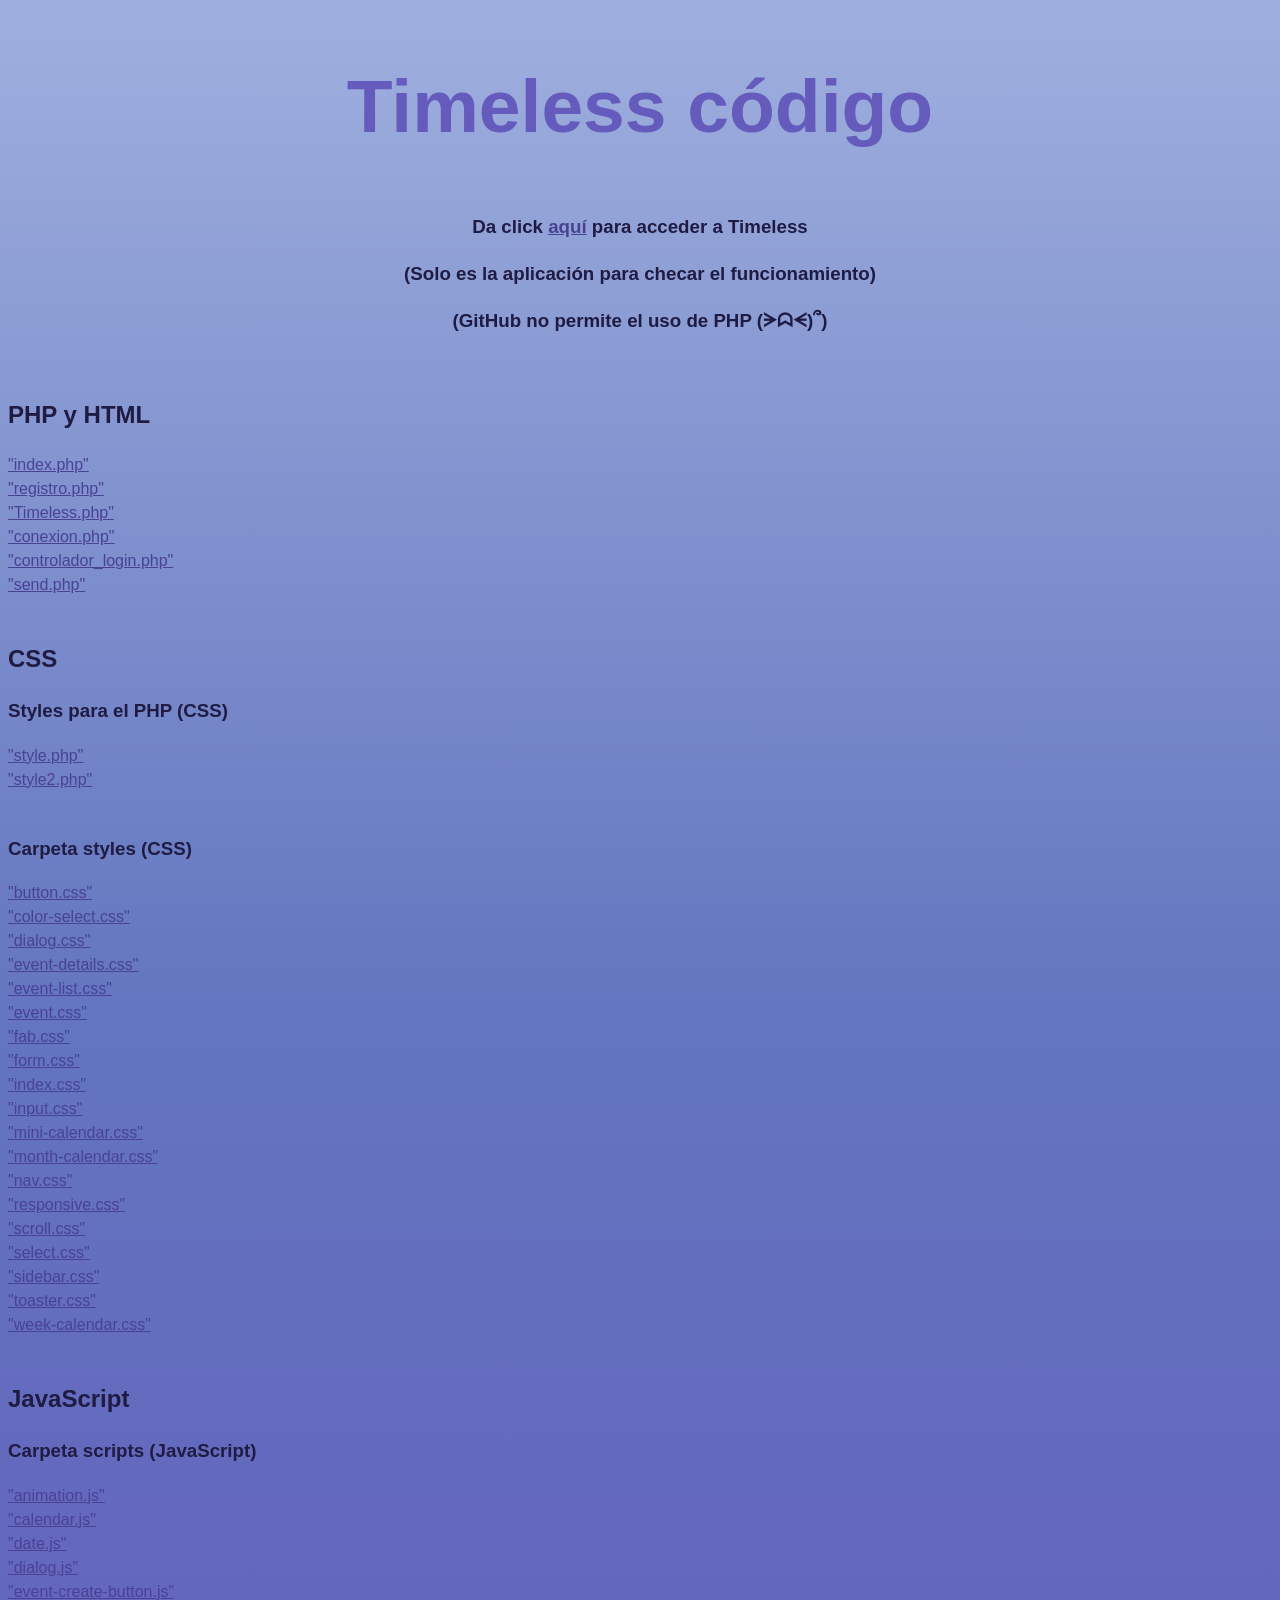
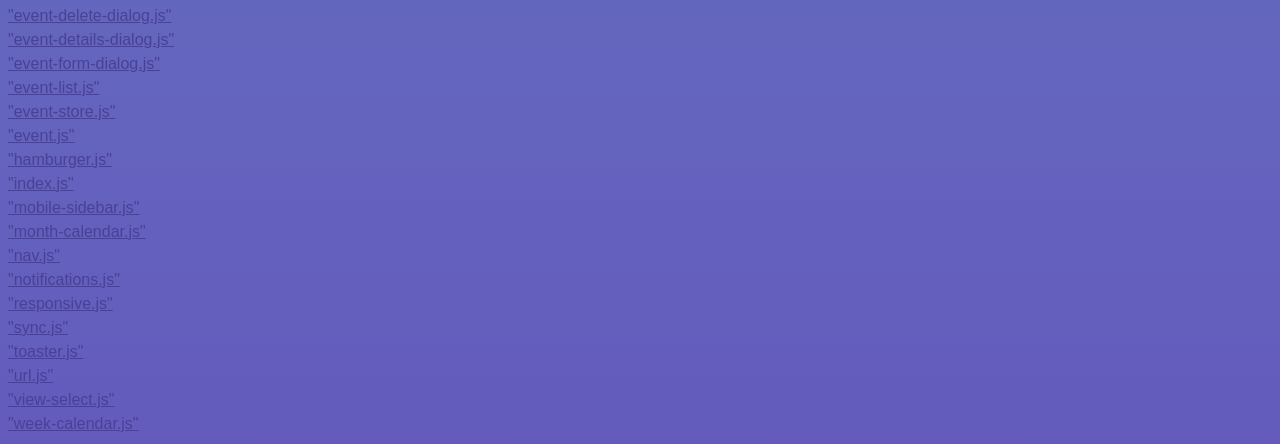
<file: index.html>
<!DOCTYPE html>
<html lang="es">
<head>
  <meta charset="UTF-8">
  <meta name="viewport" content="width=device-width, initial-scale=1.0">
  <title>Código del proyecto</title>
  <link rel="stylesheet" href="codigo.css">
</head>
<body>
  <h1>Timeless código</h1>
  <center><h3>Da click <a href="Timeless.html">aquí</a> para acceder a Timeless</h3></center>
  <center><h3>(Solo es la aplicación para checar el funcionamiento)<h3></center>
  <center><h3>(GitHub no permite el uso de PHP (ᗒᗣᗕ)՞)<h3></center>
  <br>

  <h2>PHP y HTML</h2>
  <a href="index.php">"index.php"</a> <br>
  <a href="registro.php">"registro.php"</a> <br>
  <a href="Timeless.php">"Timeless.php"</a> <br>
  <a href="conexion.php">"conexion.php"</a> <br>
  <a href="controlador_login.php">"controlador_login.php"</a> <br>
  <a href="send.php">"send.php"</a> <br>
  <br>

  <h2>CSS</h2>
  <h3>Styles para el PHP (CSS)</h3>
  <a href="style.css">"style.php"</a> <br>
  <a href="style2.css">"style2.php"</a> <br>
  <br>

  <h3>Carpeta styles (CSS)</h3>
  <a href="styles/button.css">"button.css"</a> <br>
  <a href="styles/color-select.css">"color-select.css"</a> <br>
  <a href="styles/dialog.css">"dialog.css"</a> <br>
  <a href="styles/event-details.css">"event-details.css"</a> <br>
  <a href="styles/event-list.css">"event-list.css"</a> <br>
  <a href="styles/event.css">"event.css"</a> <br>
  <a href="styles/fab.css">"fab.css"</a> <br>
  <a href="styles/form.css">"form.css"</a> <br>
  <a href="styles/index.css">"index.css"</a> <br>
  <a href="styles/input.css">"input.css"</a> <br>
  <a href="styles/mini-calendar.css">"mini-calendar.css"</a> <br>
  <a href="styles/month-calendar.css">"month-calendar.css"</a> <br>
  <a href="styles/nav.css">"nav.css"</a> <br>
  <a href="styles/responsive.css">"responsive.css"</a> <br>
  <a href="styles/scroll.css">"scroll.css"</a> <br>
  <a href="styles/select.css">"select.css"</a> <br>
  <a href="styles/sidebar.css">"sidebar.css"</a> <br>
  <a href="styles/toaster.css">"toaster.css"</a> <br>
  <a href="styles/week-calendar.css">"week-calendar.css"</a> <br>
  <br>

  <h2>JavaScript</h2>
  <h3>Carpeta scripts (JavaScript)</h3>
  <a href="scripts/animation.js">"animation.js"</a> <br>
  <a href="scripts/calendar.js">"calendar.js"</a> <br>
  <a href="scripts/date.js">"date.js"</a> <br>
  <a href="scripts/dialog.js">"dialog.js"</a> <br>
  <a href="scripts/event-create-button.js">"event-create-button.js"</a> <br>
  <a href="scripts/event-delete-dialog.js">"event-delete-dialog.js"</a> <br>
  <a href="scripts/event-details-dialog.js">"event-details-dialog.js"</a> <br>
  <a href="scripts/event-form-dialog.js">"event-form-dialog.js"</a> <br>
  <a href="scripts/event-list.js">"event-list.js"</a> <br>
  <a href="scripts/event-store.js">"event-store.js"</a> <br>
  <a href="scripts/event.js">"event.js"</a> <br>
  <a href="scripts/hamburger.js">"hamburger.js"</a> <br>
  <a href="scripts/index.js">"index.js"</a> <br>
  <a href="scripts/mobile-sidebar.js">"mobile-sidebar.js"</a> <br>
  <a href="scripts/month-calendar.js">"month-calendar.js"</a> <br>
  <a href="scripts/nav.js">"nav.js"</a> <br>
  <a href="scripts/notifications.js">"notifications.js"</a> <br>
  <a href="scripts/responsive.js">"responsive.js"</a> <br>
  <a href="scripts/sync.js">"sync.js"</a> <br>
  <a href="scripts/toaster.js">"toaster.js"</a> <br>
  <a href="scripts/url.js">"url.js"</a> <br>
  <a href="scripts/view-select.js">"view-select.js"</a> <br>
  <a href="scripts/week-calendar.js">"week-calendar.js"</a> <br>

  
</body>
</html>
</file>
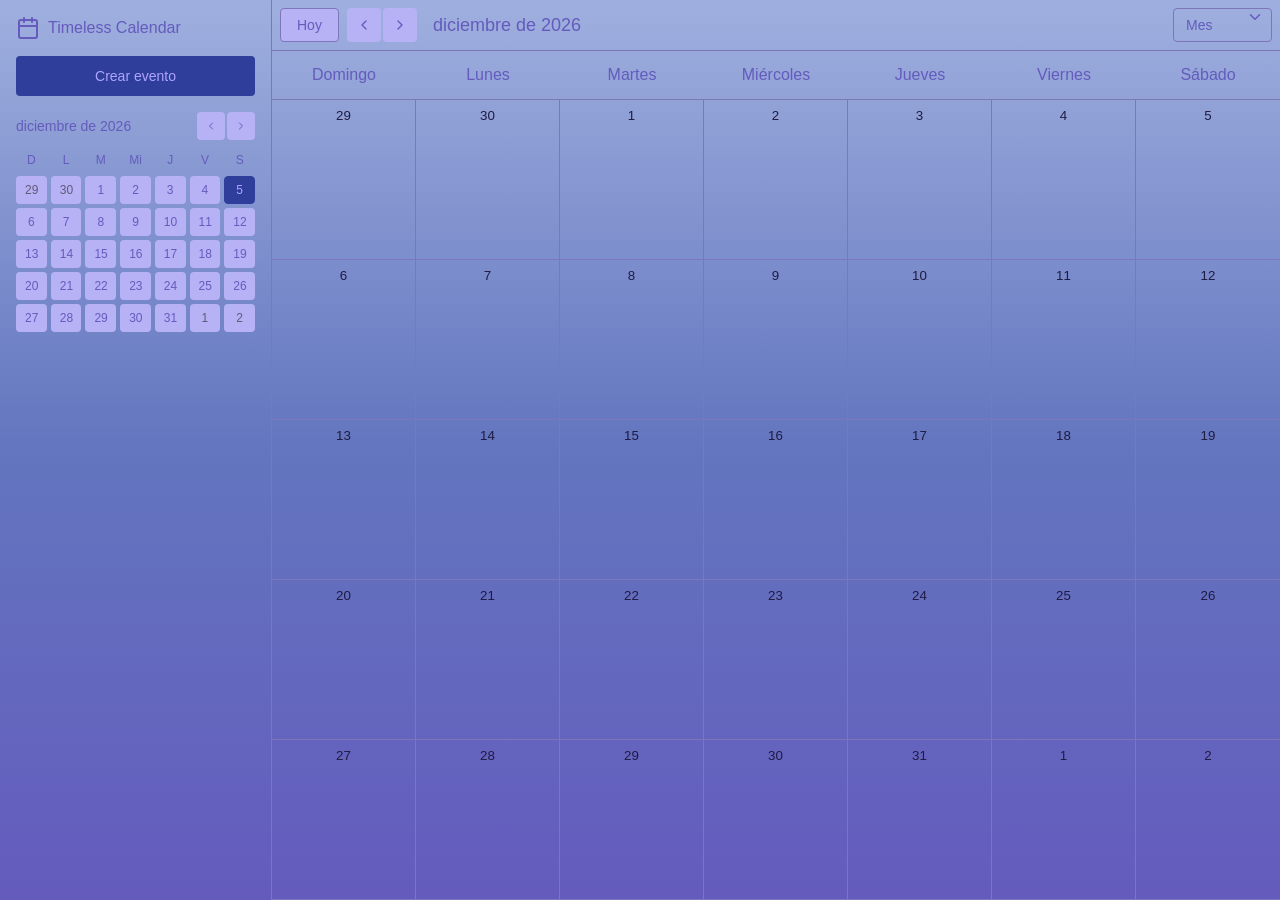
<file: Timeless.html>
<!DOCTYPE html>
<html lang="es">

<head>
  <meta charset="UTF-8">
  <meta name="viewport" content="width=device-width, initial-scale=1.0">
  <link rel="stylesheet" href="index.css" />
  <script src="index.js" type="module"></script>
  <title>Timeless</title>
</head>

<body>
  <div class="app">
    <!-- Barra lateral -->
    <div class="sidebar desktop-only">
      <div class="sidebar__logo">
        <!-- Icono calendario -->
        <svg xmlns="http://www.w3.org/2000/svg" width="24" height="24" viewBox="0 0 24 24" fill="none"
          stroke="currentColor" stroke-width="2" stroke-linecap="round" stroke-linejoin="round"
          class="lucide lucide-calendar">
          <path d="M8 2v4" />
          <path d="M16 2v4" />
          <rect width="18" height="18" x="3" y="4" rx="2" />
          <path d="M3 10h18" />
        </svg>
        <span class="sidebar__title">Timeless Calendar</span>
      </div>

      <!-- Botón crear evento -->
      <button class="button button--primary button--lg" data-event-create-button>Crear evento</button>

      <!-- Mini calendario -->
      <div class="mini-calendar" data-mini-calendar>
        <div class="mini-calendar__header">
          <time class="mini-calendar__date" data-mini-calendar-date></time>

          <!-- Controles mini calendario -->
          <div class="mini-calendar__controls">
            <button class="button button--icon button--secondary button--sm" data-mini-calendar-previous-button>
            <!-- Flecha izquierda -->  
            <svg xmlns="http://www.w3.org/2000/svg" width="24" height="24" viewBox="0 0 24 24" fill="none"
                stroke="currentColor" stroke-width="2" stroke-linecap="round" stroke-linejoin="round"
                class="button__icon">
                <path d="m15 18-6-6 6-6" />
              </svg>
            </button>

            <button class="button button--icon button--secondary button--sm" data-mini-calendar-next-button>
            <!-- Flecha derecha -->  
            <svg xmlns="http://www.w3.org/2000/svg" width="24" height="24" viewBox="0 0 24 24" fill="none"
                stroke="currentColor" stroke-width="2" stroke-linecap="round" stroke-linejoin="round"
                class="button__icon">
                <path d="m9 18 6-6-6-6" />
              </svg>
            </button>
          </div>
        </div>

        <!-- Días de la semana -->
        <div class="mini-calendar__content">
          <ul class="mini-calendar__day-of-week-list">
            <li class="mini-calendar__day-of-week">D</li>
            <li class="mini-calendar__day-of-week">L</li>
            <li class="mini-calendar__day-of-week">M</li>
            <li class="mini-calendar__day-of-week">Mi</li>
            <li class="mini-calendar__day-of-week">J</li>
            <li class="mini-calendar__day-of-week">V</li>
            <li class="mini-calendar__day-of-week">S</li>
          </ul>

          <!-- Lista de días -->
          <ul class="mini-calendar__day-list" data-mini-calendar-day-list></ul>
        </div>
      </div>
    </div>

    <!-- Contenido principal -->
    <main class="main">
      <div class="nav">
        <!-- Botón menú móvil -->
        <button class="button button--icon button--secondary mobile-only" data-hamburger-button>
          <svg xmlns="http://www.w3.org/2000/svg" width="24" height="24" viewBox="0 0 24 24" fill="none"
            stroke="currentColor" stroke-width="2" stroke-linecap="round" stroke-linejoin="round" class="button__icon">
            <line x1="4" x2="20" y1="12" y2="12" />
            <line x1="4" x2="20" y1="6" y2="6" />
            <line x1="4" x2="20" y1="18" y2="18" />
          </svg>
        </button>

        <!-- Controles de navegación -->
        <div class="nav__date-info">
          <div class="nav__controls">
            <button class="button button--secondary desktop-only" data-nav-today-button>Hoy</button>
            <button class="button button--icon button--secondary mobile-only" data-nav-today-button>
            <!-- Icono calendario -->  
            <svg xmlns="http://www.w3.org/2000/svg" width="24" height="24" viewBox="0 0 24 24" fill="none"
                stroke="currentColor" stroke-width="2" stroke-linecap="round" stroke-linejoin="round"
                class="button__icon">
                <path d="M8 2v4" />
                <path d="M16 2v4" />
                <rect width="18" height="18" x="3" y="4" rx="2" />
                <path d="M3 10h18" />
                <path d="M8 14h.01" />
                <path d="M12 14h.01" />
                <path d="M16 14h.01" />
                <path d="M8 18h.01" />
                <path d="M12 18h.01" />
                <path d="M16 18h.01" />
              </svg>
            </button>

            <!-- Flechas de navegación -->
            <div class="nav__arrows">
              <button class="button button--icon button--secondary" data-nav-previous-button>
              <!-- Icono atrás -->  
              <svg xmlns="http://www.w3.org/2000/svg" width="24" height="24" viewBox="0 0 24 24" fill="none"
                  stroke="currentColor" stroke-width="2" stroke-linecap="round" stroke-linejoin="round"
                  class="button__icon">
                  <path d="m15 18-6-6 6-6" />
                </svg>
              </button>

              <button class="button button--icon button--secondary" data-nav-next-button>
              <!-- Icono adelante -->  
              <svg xmlns="http://www.w3.org/2000/svg" width="24" height="24" viewBox="0 0 24 24" fill="none"
                  stroke="currentColor" stroke-width="2" stroke-linecap="round" stroke-linejoin="round"
                  class="button__icon">
                  <path d="m9 18 6-6-6-6" />
                </svg>
              </button>
            </div>
          </div>
          <!-- Fecha actual en la barra -->
          <time class="nav__date" data-nav-date></time>
        </div>

        <!-- Selector de vista (desktop) -->
        <div class="select desktop-only">
          <select class="select__select" data-view-select>
            <option value="day">Día</option>
            <option value="week">Semana</option>
            <option value="month" selected>Mes</option>
          </select>

          <!-- Icono desplegable -->
          <svg xmlns="http://www.w3.org/2000/svg" width="24" height="24" viewBox="0 0 24 24" fill="none"
            stroke="currentColor" stroke-width="2" stroke-linecap="round" stroke-linejoin="round" class="select__icon">
            <path d="m6 9 6 6 6-6" />
          </svg>
        </div>
      </div>
      <!-- Contenedor del calendario -->
      <div class="calendar" data-calendar>
      </div>
    </main>
  </div>

  <!-- Botón flotante (móvil) para crear evento -->
  <button class="fab mobile-only" data-event-create-button>
    <svg xmlns="http://www.w3.org/2000/svg" width="24" height="24" viewBox="0 0 24 24" fill="none" stroke="currentColor"
      stroke-width="2" stroke-linecap="round" stroke-linejoin="round" class="fab__icon">
      <path d="M5 12h14" />
      <path d="M12 5v14" />
    </svg>
  </button>

  <!-- Diálogo del formulario de evento -->
  <dialog class="dialog" data-dialog="event-form">
    <form class="form" data-event-form>
      <div class="dialog__wrapper">
        <!-- Encabezado del diálogo -->
        <div class="dialog__header">
          <h2 class="dialog__title" data-dialog-title></h2>
          <!-- Título dinámico -->
          <button class="button button--icon button--secondary" type="button" data-dialog-close-button>
          <!-- Icono cerrar -->  
          <svg xmlns="http://www.w3.org/2000/svg" width="24" height="24" viewBox="0 0 24 24" fill="none"
              stroke="currentColor" stroke-width="2" stroke-linecap="round" stroke-linejoin="round"
              class="button__icon">
              <path d="M18 6 6 18" />
              <path d="m6 6 12 12" />
            </svg>
          </button>
        </div>

        <!-- Contenido del formulario -->
        <div class="dialog__content">
          <div class="form__fields">
            <!-- ID del evento -->
            <input type="hidden" id="id" name="id" />

            <!-- Título del evento -->
            <div class="form__field">
              <label class="form__label" for="title">Titulo</label>
              <input class="input input--fill" id="title" name="title" type="text" placeholder="¡Mi gran evento!"
                required autofocus />
            </div>

            <!-- Fecha del evento -->
            <div class="form__field">
              <label class="form__label" for="date">Fecha</label>
              <input class="input input--fill" id="date" name="date" type="date" required />
            </div>

            <!-- Hora de inicio -->
            <div class="form__split">
              <div class="form__field">
                <label class="form__label" for="start-time">Desde</label>
                <div class="select select--fill">
                  <select class="select__select" id="start-time" name="start-time">
                    <option value="0">12:00 AM</option>
                    <option value="30">12:30 AM</option>
                    <option value="60">1:00 AM</option>
                    <option value="90">1:30 AM</option>
                    <option value="120">2:00 AM</option>
                    <option value="150">2:30 AM</option>
                    <option value="180">3:00 AM</option>
                    <option value="210">3:30 AM</option>
                    <option value="240">4:00 AM</option>
                    <option value="270">4:30 AM</option>
                    <option value="300">5:00 AM</option>
                    <option value="330">5:30 AM</option>
                    <option value="360">6:00 AM</option>
                    <option value="390">6:30 AM</option>
                    <option value="420">7:00 AM</option>
                    <option value="450">7:30 AM</option>
                    <option value="480">8:00 AM</option>
                    <option value="510">8:30 AM</option>
                    <option value="540">9:00 AM</option>
                    <option value="570">9:30 AM</option>
                    <option value="600">10:00 AM</option>
                    <option value="630">10:30 AM</option>
                    <option value="660">11:00 AM</option>
                    <option value="690">11:30 AM</option>
                    <option value="720">12:00 PM</option>
                    <option value="750">12:30 PM</option>
                    <option value="780">1:00 PM</option>
                    <option value="810">1:30 PM</option>
                    <option value="840">2:00 PM</option>
                    <option value="870">2:30 PM</option>
                    <option value="900">3:00 PM</option>
                    <option value="930">3:30 PM</option>
                    <option value="960">4:00 PM</option>
                    <option value="990">4:30 PM</option>
                    <option value="1020">5:00 PM</option>
                    <option value="1050">5:30 PM</option>
                    <option value="1080">6:00 PM</option>
                    <option value="1110">6:30 PM</option>
                    <option value="1140">7:00 PM</option>
                    <option value="1170">7:30 PM</option>
                    <option value="1200">8:00 PM</option>
                    <option value="1230">8:30 PM</option>
                    <option value="1260">9:00 PM</option>
                    <option value="1290">9:30 PM</option>
                    <option value="1320">10:00 PM</option>
                    <option value="1350">10:30 PM</option>
                    <option value="1380">11:00 PM</option>
                    <option value="1410">11:30 PM</option>
                  </select>

                  <!-- Icono desplegable -->
                  <svg xmlns="http://www.w3.org/2000/svg" width="24" height="24" viewBox="0 0 24 24" fill="none"
                    stroke="currentColor" stroke-width="2" stroke-linecap="round" stroke-linejoin="round"
                    class="select__icon">
                    <path d="m6 9 6 6 6-6" />
                  </svg>
                </div>
              </div>

              <!-- Campo hora de fin -->
              <div class="form__field">
                <label class="form__label" for="end-time">Hasta</label>
                <div class="select select--fill">
                  <select class="select__select" id="end-time" name="end-time">
                  <!-- Opciones cada 30 min -->  
                  <option value="30">12:30 AM</option>
                    <option value="60">1:00 AM</option>
                    <option value="90">1:30 AM</option>
                    <option value="120">2:00 AM</option>
                    <option value="150">2:30 AM</option>
                    <option value="180">3:00 AM</option>
                    <option value="210">3:30 AM</option>
                    <option value="240">4:00 AM</option>
                    <option value="270">4:30 AM</option>
                    <option value="300">5:00 AM</option>
                    <option value="330">5:30 AM</option>
                    <option value="360">6:00 AM</option>
                    <option value="390">6:30 AM</option>
                    <option value="420">7:00 AM</option>
                    <option value="450">7:30 AM</option>
                    <option value="480">8:00 AM</option>
                    <option value="510">8:30 AM</option>
                    <option value="540">9:00 AM</option>
                    <option value="570">9:30 AM</option>
                    <option value="600">10:00 AM</option>
                    <option value="630">10:30 AM</option>
                    <option value="660">11:00 AM</option>
                    <option value="690">11:30 AM</option>
                    <option value="720">12:00 PM</option>
                    <option value="750">12:30 PM</option>
                    <option value="780">1:00 PM</option>
                    <option value="810">1:30 PM</option>
                    <option value="840">2:00 PM</option>
                    <option value="870">2:30 PM</option>
                    <option value="900">3:00 PM</option>
                    <option value="930">3:30 PM</option>
                    <option value="960">4:00 PM</option>
                    <option value="990">4:30 PM</option>
                    <option value="1020">5:00 PM</option>
                    <option value="1050">5:30 PM</option>
                    <option value="1080">6:00 PM</option>
                    <option value="1110">6:30 PM</option>
                    <option value="1140">7:00 PM</option>
                    <option value="1170">7:30 PM</option>
                    <option value="1200">8:00 PM</option>
                    <option value="1230">8:30 PM</option>
                    <option value="1260">9:00 PM</option>
                    <option value="1290">9:30 PM</option>
                    <option value="1320">10:00 PM</option>
                    <option value="1350">10:30 PM</option>
                    <option value="1380">11:00 PM</option>
                    <option value="1410">11:30 PM</option>
                    <option value="1440">12:00 AM</option>
                  </select>

                  <!-- Icono desplegable -->
                  <svg xmlns="http://www.w3.org/2000/svg" width="24" height="24" viewBox="0 0 24 24" fill="none"
                    stroke="currentColor" stroke-width="2" stroke-linecap="round" stroke-linejoin="round"
                    class="select__icon">
                    <path d="m6 9 6 6 6-6" />
                  </svg>
                </div>
              </div>
            </div>

            <!-- Campo de selección de color -->
            <div class="form__field">
              <label class="form__label" for="color">Color</label>
              <div class="color-select">
                <!-- Opciones de color -->
                <label class="color-select__item" style="--color-select-item-color: #2563eb">
                  <input class="color-select__input" type="radio" name="color" value="#2563eb" checked />
                  <div class="color-select__color">
                    <div class="color-select__color-inner"></div>
                  </div>
                </label>
                <label class="color-select__item" style="--color-select-item-color: #ea580c">
                  <input class="color-select__input" type="radio" name="color" value="#ea580c" />
                  <div class="color-select__color">
                    <div class="color-select__color-inner"></div>
                  </div>
                </label>
                <label class="color-select__item" style="--color-select-item-color: #16a34a">
                  <input class="color-select__input" type="radio" name="color" value="#16a34a" />
                  <div class="color-select__color">
                    <div class="color-select__color-inner"></div>
                  </div>
                </label>
                <label class="color-select__item" style="--color-select-item-color: #7c3aed">
                  <input class="color-select__input" type="radio" name="color" value="#7c3aed" />
                  <div class="color-select__color">
                    <div class="color-select__color-inner"></div>
                  </div>
                </label>
                <label class="color-select__item" style="--color-select-item-color: #e11d48">
                  <input class="color-select__input" type="radio" name="color" value="#e11d48" />
                  <div class="color-select__color">
                    <div class="color-select__color-inner"></div>
                  </div>
                </label>
              </div>
            </div>
          </div>
        </div>

        <!-- Pie del diálogo del formulario -->
        <div class="dialog__footer">
          <div class="dialog__actions">
            <!-- Botón cancelar -->
            <button class="button button--secondary" type="button" data-dialog-close-button>Cancelar</button>
            <!-- Botón guardar -->
            <button class="button button--primary">Guardar</button>
          </div>
        </div>
      </div>
    </form>
  </dialog>

  <!-- Diálogo: detalles del evento -->
  <dialog class="dialog" data-dialog="event-details">
    <div class="dialog__wrapper">
      <!-- Encabezado -->
      <div class="dialog__header">
        <h2 class="dialog__title">Detalles del evento</h2>
        <div class="dialog__header-actions">
          <!-- Botón eliminar -->
          <button class="button button--icon button--secondary" data-event-details-delete-button>
            <svg xmlns="http://www.w3.org/2000/svg" width="24" height="24" viewBox="0 0 24 24" fill="none"
              stroke="currentColor" stroke-width="2" stroke-linecap="round" stroke-linejoin="round"
              class="button__icon">
              <path d="M3 6h18" />
              <path d="M19 6v14c0 1-1 2-2 2H7c-1 0-2-1-2-2V6" />
              <path d="M8 6V4c0-1 1-2 2-2h4c1 0 2 1 2 2v2" />
            </svg>
          </button>

          <!-- Botón editar -->
          <button class="button button--icon button--secondary" data-event-details-edit-button>
            <svg xmlns="http://www.w3.org/2000/svg" width="24" height="24" viewBox="0 0 24 24" fill="none"
              stroke="currentColor" stroke-width="2" stroke-linecap="round" stroke-linejoin="round"
              class="button__icon">
              <path
                d="M21.174 6.812a1 1 0 0 0-3.986-3.987L3.842 16.174a2 2 0 0 0-.5.83l-1.321 4.352a.5.5 0 0 0 .623.622l4.353-1.32a2 2 0 0 0 .83-.497z" />
              <path d="m15 5 4 4" />
            </svg>
          </button>

          <!-- Separador -->
          <div class="dialog__header-actions-divider"></div>

          <!-- Botón cerrar -->
          <button class="button button--icon button--secondary" data-dialog-close-button autofocus>
            <svg xmlns="http://www.w3.org/2000/svg" width="24" height="24" viewBox="0 0 24 24" fill="none"
              stroke="currentColor" stroke-width="2" stroke-linecap="round" stroke-linejoin="round"
              class="button__icon">
              <path d="M18 6 6 18" />
              <path d="m6 6 12 12" />
            </svg>
          </button>
        </div>
      </div>

      <!-- Contenido detalles -->
      <div class="dialog__content">
        <div class="event-details" data-event-details>
          <div class="event-details__line"></div>
          <div class="event-details__content">
            <div class="event-details__title" data-event-details-title></div>
            <div class="event-details__time">
              <time data-event-details-date></time> <br />
              <time data-event-details-start-time></time> - <time data-event-details-end-time></time>
            </div>
          </div>
        </div>
      </div>
    </div>
  </dialog>

  <!-- Diálogo: eliminar evento -->
  <dialog class="dialog" data-dialog="event-delete">
    <div class="dialog__wrapper">
      <div class="dialog__header">
        <h2 class="dialog__title">Eliminar evento</h2>

        <button class="button button--icon button--secondary" data-dialog-close-button autofocus>
          <svg xmlns="http://www.w3.org/2000/svg" width="24" height="24" viewBox="0 0 24 24" fill="none"
            stroke="currentColor" stroke-width="2" stroke-linecap="round" stroke-linejoin="round" class="button__icon">
            <path d="M18 6 6 18" />
            <path d="m6 6 12 12" />
          </svg>
        </button>
      </div>

      <!-- Confirmación -->
      <div class="dialog__content">
        <p>¿De verdad quieres eliminar <strong data-event-delete-title></strong>?</p>
      </div>

      <!-- Acciones -->
      <div class="dialog__footer">
        <div class="dialog__actions">
          <button class="button button--secondary" data-dialog-close-button>Cancelar</button>
          <button class="button button--danger" data-event-delete-button>Eliminar</button>
        </div>
      </div>
    </div>
  </dialog>

  <!-- Diálogo: sidebar móvil -->
  <dialog class="dialog dialog--sidebar" data-dialog="mobile-sidebar">
    <div class="dialog__wrapper">
      <div class="dialog__content">
        <div class="mini-calendar" data-mini-calendar>
          <div class="mini-calendar__header">
            <time class="mini-calendar__date" data-mini-calendar-date></time>

            <div class="mini-calendar__controls">
              <!-- Botón anterior -->
              <button class="button button--icon button--secondary button--sm" data-mini-calendar-previous-button>
                <svg xmlns="http://www.w3.org/2000/svg" width="24" height="24" viewBox="0 0 24 24" fill="none"
                  stroke="currentColor" stroke-width="2" stroke-linecap="round" stroke-linejoin="round"
                  class="button__icon">
                  <path d="m15 18-6-6 6-6" />
                </svg>
              </button>

              <!-- Botón: siguiente (mini calendario) -->
              <button class="button button--icon button--secondary button--sm" data-mini-calendar-next-button>
                <svg xmlns="http://www.w3.org/2000/svg" width="24" height="24" viewBox="0 0 24 24" fill="none"
                  stroke="currentColor" stroke-width="2" stroke-linecap="round" stroke-linejoin="round"
                  class="button__icon">
                  <path d="m9 18 6-6-6-6" />
                </svg>
              </button>
            </div>
          </div>

          <!-- Contenido mini calendario -->
          <div class="mini-calendar__content">
            <ul class="mini-calendar__day-of-week-list">
              <li class="mini-calendar__day-of-week">D</li>
              <li class="mini-calendar__day-of-week">L</li>
              <li class="mini-calendar__day-of-week">M</li>
              <li class="mini-calendar__day-of-week">Mi</li>
              <li class="mini-calendar__day-of-week">J</li>
              <li class="mini-calendar__day-of-week">V</li>
              <li class="mini-calendar__day-of-week">S</li>
            </ul>

            <!-- Lista de días (se rellena por JS) -->
            <ul class="mini-calendar__day-list" data-mini-calendar-day-list></ul>
          </div>
        </div>
      </div>
    </div>
  </dialog>

  <!-- Plantilla: calendario mensual -->
  <template data-template="month-calendar">
    <div class="month-calendar" data-month-calendar>
      <!-- Encabezados de días completos -->
      <ul class="month-calendar__day-of-week-list">
        <li class="month-calendar__day-of-week">Domingo</li>
        <li class="month-calendar__day-of-week">Lunes</li>
        <li class="month-calendar__day-of-week">Martes</li>
        <li class="month-calendar__day-of-week">Miércoles</li>
        <li class="month-calendar__day-of-week">Jueves</li>
        <li class="month-calendar__day-of-week">Viernes</li>
        <li class="month-calendar__day-of-week">Sábado</li>
      </ul>

      <!-- Contenedor scroll de días -->
      <div class="month-calendar__day-list-wrapper">
        <ul class="month-calendar__day-list" data-month-calendar-day-list data-calendar-scrollable>
        </ul>
      </div>
    </div>
  </template>

  <!-- Plantilla: día del mes -->
  <template data-template="month-calendar-day">
    <li class="month-calendar__day" data-month-calendar-day>
      <!-- Etiqueta del día -->
      <button class="month-calendar__day-label" data-month-calendar-day-label></button>
      <!-- Lista de eventos del día -->
      <div class="month-calendar__event-list-wrapper" data-month-calendar-event-list-wrapper>
        <ul class="event-list" data-event-list></ul>
      </div>
    </li>
  </template>

  <!-- Plantilla: calendario semanal -->
  <template data-template="week-calendar">
    <div class="week-calendar" data-week-calendar>
    <!-- Encabezados de días de la semana -->  
    <ul class="week-calendar__day-of-week-list" data-week-calendar-day-of-week-list>
      </ul>

      <!-- Lista de eventos de todo el día -->
      <ul class="week-calendar__all-day-list" data-week-calendar-all-day-list>
      </ul>

      <!-- Contenido del calendario semanal -->
      <div class="week-calendar__content">
        <div class="week-calendar__content-inner" data-calendar-scrollable>
        <!-- Lista de horas (cada 1 h) -->  
        <ul class="week-calendar__time-list">
            <li class="week-calendar__time-item">
              <time class="week-calendar__time">12:00 AM</time>
            </li>
            <li class="week-calendar__time-item">
              <time class="week-calendar__time">1:00 AM</time>
            </li>
            <li class="week-calendar__time-item">
              <time class="week-calendar__time">2:00 AM</time>
            </li>
            <li class="week-calendar__time-item">
              <time class="week-calendar__time">3:00 AM</time>
            </li>
            <li class="week-calendar__time-item">
              <time class="week-calendar__time">4:00 AM</time>
            </li>
            <li class="week-calendar__time-item">
              <time class="week-calendar__time">5:00 AM</time>
            </li>
            <li class="week-calendar__time-item">
              <time class="week-calendar__time">6:00 AM</time>
            </li>
            <li class="week-calendar__time-item">
              <time class="week-calendar__time">7:00 AM</time>
            </li>
            <li class="week-calendar__time-item">
              <time class="week-calendar__time">8:00 AM</time>
            </li>
            <li class="week-calendar__time-item">
              <time class="week-calendar__time">9:00 AM</time>
            </li>
            <li class="week-calendar__time-item">
              <time class="week-calendar__time">10:00 AM</time>
            </li>
            <li class="week-calendar__time-item">
              <time class="week-calendar__time">11:00 AM</time>
            </li>
            <li class="week-calendar__time-item">
              <time class="week-calendar__time">12:00 PM</time>
            </li>
            <li class="week-calendar__time-item">
              <time class="week-calendar__time">1:00 PM</time>
            </li>
            <li class="week-calendar__time-item">
              <time class="week-calendar__time">2:00 PM</time>
            </li>
            <li class="week-calendar__time-item">
              <time class="week-calendar__time">3:00 PM</time>
            </li>
            <li class="week-calendar__time-item">
              <time class="week-calendar__time">4:00 PM</time>
            </li>
            <li class="week-calendar__time-item">
              <time class="week-calendar__time">5:00 PM</time>
            </li>
            <li class="week-calendar__time-item">
              <time class="week-calendar__time">6:00 PM</time>
            </li>
            <li class="week-calendar__time-item">
              <time class="week-calendar__time">7:00 PM</time>
            </li>
            <li class="week-calendar__time-item">
              <time class="week-calendar__time">8:00 PM</time>
            </li>
            <li class="week-calendar__time-item">
              <time class="week-calendar__time">9:00 PM</time>
            </li>
            <li class="week-calendar__time-item">
              <time class="week-calendar__time">10:00 PM</time>
            </li>
            <li class="week-calendar__time-item">
              <time class="week-calendar__time">11:00 PM</time>
            </li>
          </ul>

          <!-- Columnas para eventos (slots por hora) -->
          <div class="week-calendar__columns" data-week-calendar-columns>
          </div>
        </div>
      </div>
    </div>
  </template>

  <!-- Plantilla: encabezado día de semana -->
  <template data-template="week-calendar-day-of-week">
    <li class="week-calendar__day-of-week" data-week-calendar-day-of-week>
      <button class="week-calendar__day-of-week-button" data-week-calendar-day-of-week-button>
        <span class="week-calendar__day-of-week-day" data-week-calendar-day-of-week-day></span>
        <span class="week-calendar__day-of-week-number" data-week-calendar-day-of-week-number></span>
      </button>
    </li>
  </template>

  <!-- Plantilla: lista de todo el día -->
  <template data-template="week-calendar-all-day-list-item">
    <li class="week-calendar__all-day-list-item" data-week-calendar-all-day-list-item>
      <ul class="event-list" data-event-list></ul>
    </li>
  </template>

  <!-- Plantilla: columna con celdas (intervalos de 60 min) -->
  <template data-template="week-calendar-column">
    <div class="week-calendar__column" data-week-calendar-column>
      <div class="week-calendar__cell" data-week-calendar-cell="0"></div>
      <div class="week-calendar__cell" data-week-calendar-cell="60"></div>
      <div class="week-calendar__cell" data-week-calendar-cell="120"></div>
      <div class="week-calendar__cell" data-week-calendar-cell="180"></div>
      <div class="week-calendar__cell" data-week-calendar-cell="240"></div>
      <div class="week-calendar__cell" data-week-calendar-cell="300"></div>
      <div class="week-calendar__cell" data-week-calendar-cell="360"></div>
      <div class="week-calendar__cell" data-week-calendar-cell="420"></div>
      <div class="week-calendar__cell" data-week-calendar-cell="480"></div>
      <div class="week-calendar__cell" data-week-calendar-cell="540"></div>
      <div class="week-calendar__cell" data-week-calendar-cell="600"></div>
      <div class="week-calendar__cell" data-week-calendar-cell="660"></div>
      <div class="week-calendar__cell" data-week-calendar-cell="720"></div>
      <div class="week-calendar__cell" data-week-calendar-cell="780"></div>
      <div class="week-calendar__cell" data-week-calendar-cell="840"></div>
      <div class="week-calendar__cell" data-week-calendar-cell="900"></div>
      <div class="week-calendar__cell" data-week-calendar-cell="960"></div>
      <div class="week-calendar__cell" data-week-calendar-cell="1020"></div>
      <div class="week-calendar__cell" data-week-calendar-cell="1080"></div>
      <div class="week-calendar__cell" data-week-calendar-cell="1140"></div>
      <div class="week-calendar__cell" data-week-calendar-cell="1200"></div>
      <div class="week-calendar__cell" data-week-calendar-cell="1260"></div>
      <div class="week-calendar__cell" data-week-calendar-cell="1320"></div>
      <div class="week-calendar__cell" data-week-calendar-cell="1380"></div>
    </div>
  </template>

  <!-- Plantilla: item en lista de eventos -->
  <template data-template="event-list-item">
    <li class="event-list__item" data-event-list-item>
    </li>
  </template>

  <!-- Plantilla: evento -->
  <template data-template="event">
    <button class="event" data-event>
      <span class="event__color"></span>
      <span class="event__title" data-event-title></span>
      <span class="event__time">
        <time data-event-start-time></time> - <time data-event-end-time></time>
      </span>
    </button>
  </template>

  <!-- Plantilla: día en mini calendario -->
  <template data-template="mini-calendar-day-list-item">
    <li class="mini-calendar__day-list-item" data-mini-calendar-day-list-item>
      <button class="mini-calendar__day button button--sm" data-mini-calendar-day></button>
    </li>
  </template>
</body>

</html>
</file>
<file: codigo.css>
body {
  background: #645bbd;
  background: linear-gradient(0deg, rgba(100, 91, 189, 1) 0%, rgba(99, 118, 191, 1) 51%, rgba(158, 174, 222, 1) 99%);
  font-size: 16px;
  line-height: 1.5;
  color: rgb(53, 53, 147);
}

h1 {
  text-align: center;
  font-size: 75px;
  font-family: 'Gill Sans', 'Gill Sans MT', Calibri, 'Trebuchet MS', sans-serif;
  color: #645bbd;
}

h2 {
  font-family: 'Gill Sans', 'Gill Sans MT', Calibri, 'Trebuchet MS', sans-serif;
  color: #1f1b43;
}

h3 {
  font-family: 'Gill Sans', 'Gill Sans MT', Calibri, 'Trebuchet MS', sans-serif;
  color: #1f1b43;
}

a {
  font-family: 'Gill Sans', 'Gill Sans MT', Calibri, 'Trebuchet MS', sans-serif;
  color: #4a4195;
}
</file>
<file: index.css>
@import "button.css";
@import "color-select.css";
@import "dialog.css";
@import "event-details.css";
@import "event-list.css";
@import "event.css";
@import "fab.css";
@import "form.css";
@import "input.css";
@import "mini-calendar.css";
@import "nav.css";
@import "month-calendar.css";
@import "scroll.css";
@import "select.css";
@import "sidebar.css";
@import "toaster.css";
@import "week-calendar.css";
@import "responsive.css";

* {
    
    font-family: 'Gill Sans', 'Gill Sans MT', Calibri, 'Trebuchet MS', sans-serif;
    margin: 0;
    padding: 0;
    box-sizing: border-box;

}

body{

background: #645bbd;
background: linear-gradient(0deg,rgba(100, 91, 189, 1) 0%, rgba(99, 118, 191, 1) 51%, rgba(158, 174, 222, 1) 99%);
font-size: 16px;
line-height: 1.5;
color: var(--color-text-dark);

}

:root{

    --font-size-xs: 0.75rem;
    --font-size-sm: 0.875rem;
    --font-size-md: 1rem;
    --font-size-lg: 1.125rem;
    --font-size-2xl: 1.5rem;

    --line-height-xs: 1rem;
    --line-height-sm: 1.25rem;
    --line-height-lg: 1.75rem;
    --line-height-md: 1.5rem;
    --line-height-2xl: 2rem;

    --border-radius-md: 0.25rem;

    --duration-sm: 100ms;
    --duration-md: 300ms;
    --duration-2xl: 3000ms;

    --color-blue-50: #d6d4ff;
    --color-blue-500: #4f5db4;
    --color-blue-600: #303e9b;

    --color-red-500: #ef448e;
    --color-red-600: #bb2a51;

    --color-green-600: #169ea3;

    --color-gray-300: #7d77b9;
    --color-gray-100: #918eb8;
    --color-gray-400: #867ca3;
    --color-gray-500: #605977;
    --color-white: #b7b2f5;
    --color-black: #000000;

    --color-text-dark: #645bbd;
    --color-text-superdark: #1f1b43;
    --color-text-light: #ada4ff;

    --box-shadow-md: 0 1px 3px 0 rgba(0, 0, 0, 0.1), 0 1px 2px -1px rgba(0, 0, 0, 0.1);
    --box-shadow-lg: 0 10px 15px -3px rgba(0, 0, 0, 0.1), 0 4px 6px -4px rgba(0, 0, 0, 0.1);


}

.app{

height: 100vh;

}

.main{

display: flex;
flex-direction: column;
height: 100%;

}

.calendar{

height: 100%;

}

@media (min-width: 768px) {

.app {

grid-template-columns: auto 1fr;
display: grid;

}

}
</file>
